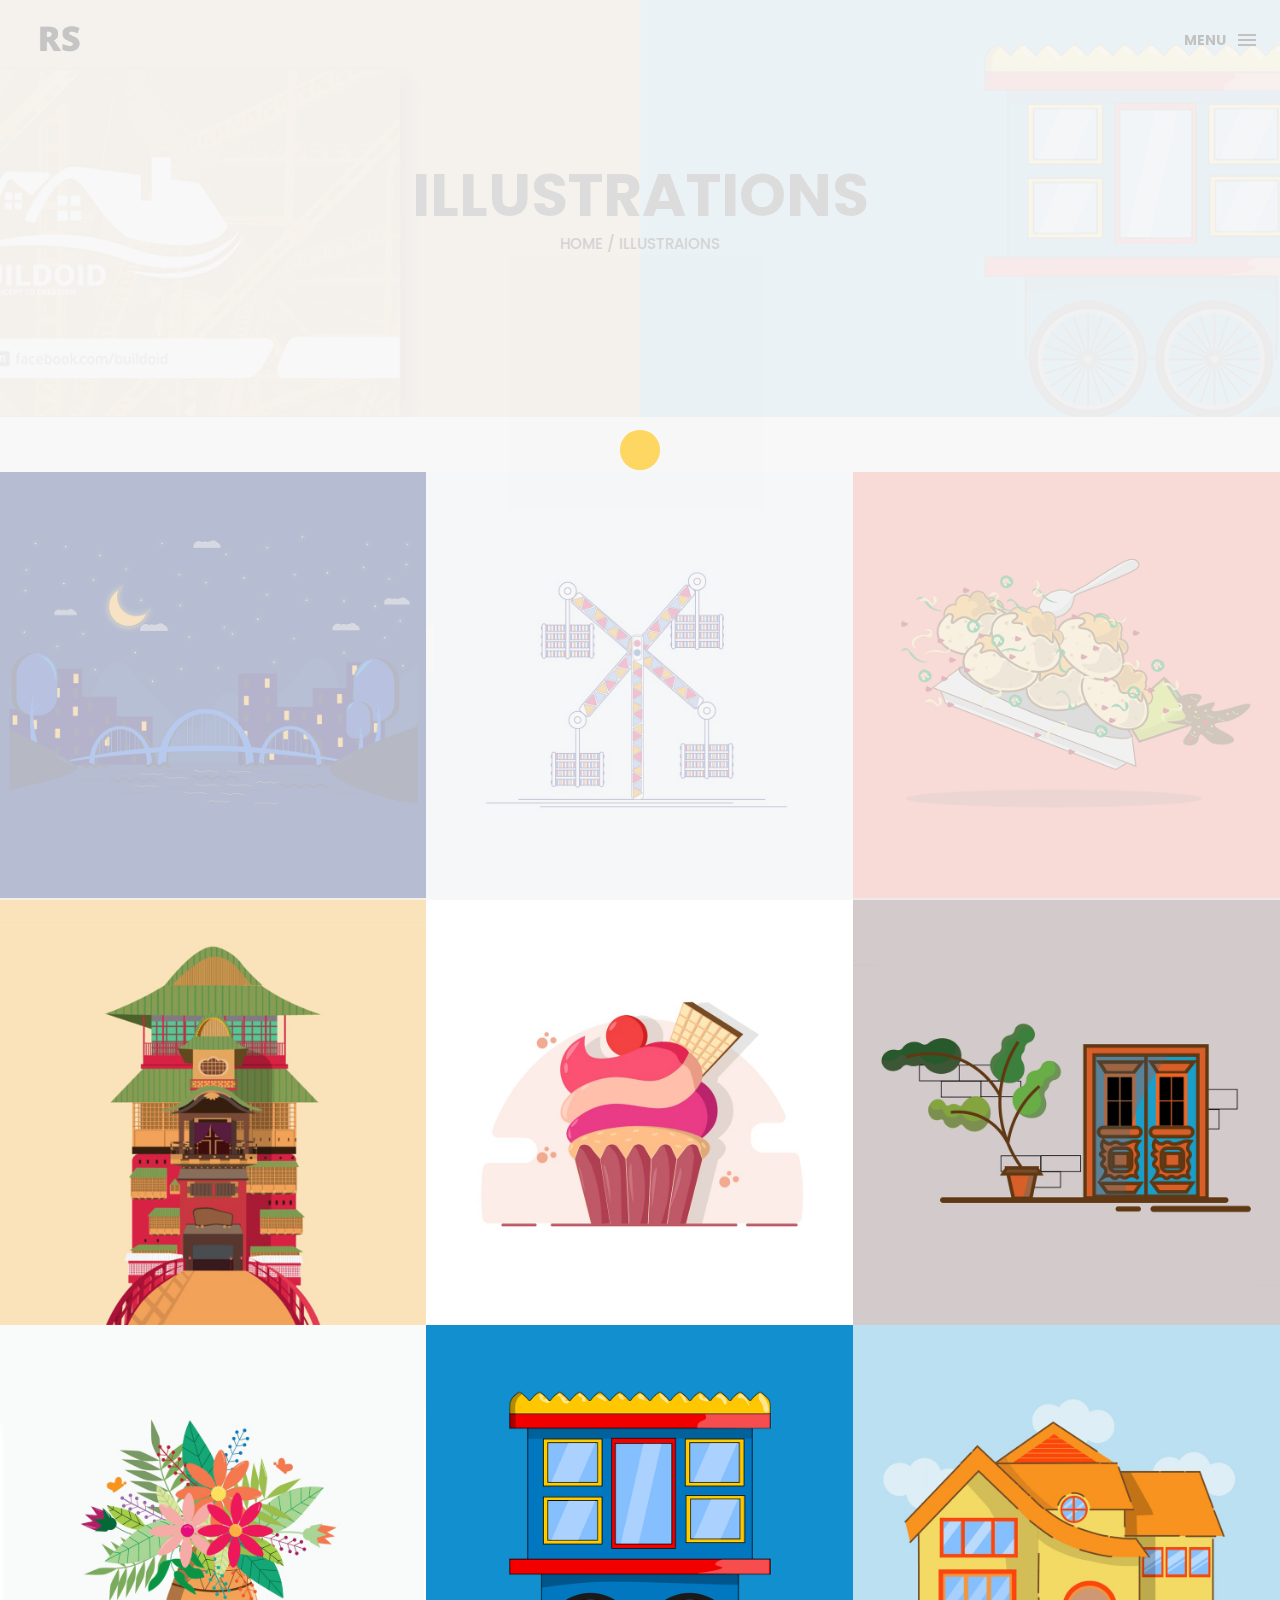
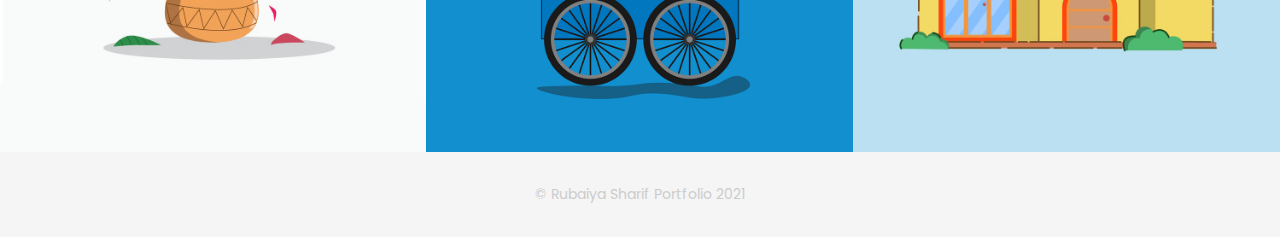
<file: illustrationss.html>
<!DOCTYPE html>
<html lang="en">

<head>
    <meta charset="utf-8">
    <meta http-equiv="X-UA-Compatible" content="IE=edge">
    <meta name="viewport" content="width=device-width, initial-scale=1">
    <!-- The above 3 meta tags *must* come first in the head; any other head content must come *after* these tags -->
    <title>Box personal portfolio Template</title>
    <link rel="icon" href="img/fav_rubaiya.png" type="image/x-icon">

    <!-- Bootstrap -->
    <link href="css/bootstrap.min.css" rel="stylesheet">
    <link href="ionicons/css/ionicons.min.css" rel="stylesheet">

    <!-- main css -->
    <link href="css/style.css" rel="stylesheet">


    <!-- modernizr -->
    <script src="js/modernizr.js"></script>

    <!-- HTML5 shim and Respond.js for IE8 support of HTML5 elements and media queries -->
    <!-- WARNING: Respond.js doesn't work if you view the page via file:// -->
    <!--[if lt IE 9]>
      <script src="https://oss.maxcdn.com/html5shiv/3.7.2/html5shiv.min.js"></script>
      <script src="https://oss.maxcdn.com/respond/1.4.2/respond.min.js"></script>
    <![endif]-->
</head>

<body>

    <!-- Preloader -->
    <div id="preloader">
        <div class="pre-container">
            <div class="spinner">
                <div class="double-bounce1"></div>
                <div class="double-bounce2"></div>
            </div>
        </div>
    </div>
    <!-- end Preloader -->

    <div class="container-fluid">
        <!-- box-header -->
        <header class="box-header">
            <div class="box-logo">
                <a href="index.html"><img src="img/rubaiya_logo.png" width="80" alt="Logo"></a>
            </div>
            <!-- box-nav -->
            <a class="box-primary-nav-trigger" href="#0">
                <span class="box-menu-text">Menu</span><span class="box-menu-icon"></span>
            </a>
        </header>
        <!-- end box-header -->

        <!-- nav -->
        <nav>
            <ul class="box-primary-nav">
                <li class="box-label">About me</li>

                <li><a href="index.html">Intro</a> </li>
                <li><a href="logo_design.html">Logo Design</a></li>
                <li><a href="stationary_design.html">stationary design</a>  </li>
                <li><a href="animation.html">Animations</a></li>
                <li><a href="illustrationss.html">Illustraions</a> <img src="img/portfolio/circle_icon.png" alt="dribbble link">   </li>
                <li><a href="social_media_banner.html">Banner Design</a></li>



                <li class="box-label">Follow me</li>
                <li class="box-social"><a target="_blank" href="https://dribbble.com/Rubaiya"><img src="img/portfolio/dibble_icon.png" alt="dribbble link"></a></li>
                <li class="box-social"><a target="_blank" href="https://www.behance.net/rubaiyasharif"><img src="img/portfolio/behance_icon.png" alt="behance link"></a></li>
                <li class="box-social"><a target="_blank" href="https://www.instagram.com/rubai__art01/"><img src="img/portfolio/instagram_icon.png" alt="instagram link"></a></li>
                <li class="box-social"><a target="_blank" href="https://www.facebook.com/rubaiya.sharif.92/"><img src="img/portfolio/facebook_icon.png" alt="facebook link"></a></li>
            </ul>
        </nav>
        <!-- end nav -->
    </div>

    <!-- top bar -->
    <div class="top-bar">
        <h1>Illustrations</h1>
        <p><a href="#">Home</a> / Illustraions</p>
    </div>
    <!-- end top bar -->

    <!-- main container -->
    <div class="main-container portfolio-inner clearfix">
        <!-- portfolio div -->
        <div class="portfolio-div">
            <div class="portfolio">
                <!-- portfolio_filter -->
                <!-- <div class="categories-grid wow fadeInLeft">
                    <nav class="categories text-center">
                        <ul class="portfolio_filter">
                            <li><a href="" class="active" data-filter="*">All Designs</a></li>
                            <li><a href="" data-filter=".photography">Photography</a></li>
                            <li><a href="" data-filter=".logo">Logo</a></li>
                            <li><a href="" data-filter=".graphics">Graphics</a></li>
                            <li><a href="" data-filter=".ads">Advertising</a></li>
                            <li><a href="" data-filter=".fashion">Fashion</a></li>
                        </ul>
                    </nav>
                </div> -->
                <!-- portfolio_filter -->

                <!-- portfolio_container -->
                <div class="no-padding portfolio_container clearfix">
                    <!-- single work -->
                    <div class="col-md-4 col-sm-6  fashion logo">
                        <a href="#" class="portfolio_item">
                            <img src="img/portfolio/illustraions/illustration_1.png" alt="image" class="img-responsive" />
                            
                        </a>
                    </div>
                    <!-- end single work -->

                    <!-- single work -->
                    <div class="col-md-4 col-sm-6 ads graphics">
                        <a href="#" class="portfolio_item">
                            <img src="img/portfolio/illustraions/illustration_2.png" alt="image" class="img-responsive" />
                            
                        </a>
                    </div>
                    <!-- end single work -->

                    <!-- single work -->
                    <div class="col-md-4 col-sm-12 photography">
                        <a href="#" class="portfolio_item">
                            <img src="img/portfolio/illustraions/illustration_3.png" alt="image" class="img-responsive" />
                           
                        </a>
                    </div>
                    <!-- end single work -->

                    <!-- single work -->
                    <div class="col-md-4 col-sm-6 fashion ads">
                        <a href="#" class="portfolio_item">
                            <img src="img/portfolio/illustraions/illustration_4.png" alt="image" class="img-responsive" />
                        </a>
                    </div>
                    <!-- end single work -->

                    <!-- single work -->
                    <div class="col-md-4 col-sm-6 graphics ads">
                        <a href="#" class="portfolio_item">
                            <img src="img/portfolio/illustraions/illustration_5.png" alt="image" class="img-responsive" />
                        
                        </a>
                    </div>
                    <!-- end single work -->

                    <!-- single work -->
                    <div class="col-md-4 col-sm-12 photography">
                        <a href="#" class="portfolio_item">
                            <img src="img/portfolio/illustraions/illustration_6.png" alt="image" class="img-responsive" />
                        </a>
                    </div>
                    <!-- end single work -->

                    <!-- single work -->
                    <div class="col-md-4 col-sm-6 graphics ads">
                        <a href="#" class="portfolio_item">
                            <img src="img/portfolio/illustraions/illustration_7.png" alt="image" class="img-responsive" />
                        </a>
                    </div>
                    <!-- end single work -->

                    <!-- single work -->
                    <div class="col-md-4 col-sm-6 graphics ads">
                        <a href="single-project.html" class="portfolio_item">
                            <img src="img/portfolio/illustraions/illustration_8.png" alt="image" class="img-responsive" />
                            
                        </a>
                    </div>
                    <!-- end single work -->

                    <!-- single work -->
                    <div class="col-md-4 col-sm-6 graphics ads">
                        <a href="single-project.html" class="portfolio_item">
                            <img src="img/portfolio/illustraions/illustration_9.png" alt="image" class="img-responsive" />
                            
                        </a>
                    </div>
                    <!-- end single work -->

                </div>
                <!-- end portfolio_container -->
            </div>
            <!-- portfolio -->
        </div>
        <!-- end portfolio div -->
    </div>
    <!-- end main container -->


    <!-- footer -->
    <footer>
        <div class="container-fluid">
            <p class="copyright">© Rubaiya Sharif Portfolio 2021</p>
        </div>
    </footer>
    <!-- end footer -->

    <!-- back to top -->
    <a href="#0" class="cd-top"><img src="img/portfolio/arrow.png" alt="arrow icon"></a>
    <!-- end back to top -->




    <!-- jQuery -->
    <script src="js/jquery-2.1.1.js"></script>
    <!--  plugins -->
    <script src="js/bootstrap.min.js"></script>
    <script src="js/menu.js"></script>
    <script src="js/animated-headline.js"></script>
    <script src="js/isotope.pkgd.min.js"></script>


    <!--  custom script -->
    <script src="js/custom.js"></script>
    
    <!-- google analytics  -->
    <script>
        (function (i, s, o, g, r, a, m) {
            i['GoogleAnalyticsObject'] = r;
            i[r] = i[r] || function () {
                (i[r].q = i[r].q || []).push(arguments)
            }, i[r].l = 1 * new Date();
            a = s.createElement(o),
                m = s.getElementsByTagName(o)[0];
            a.async = 1;
            a.src = g;
            m.parentNode.insertBefore(a, m)
        })(window, document, 'script', 'https://www.google-analytics.com/analytics.js', 'ga');

        ga('create', 'UA-76796224-1', 'auto');
        ga('send', 'pageview');
    </script>

</body>

</html>
</file>
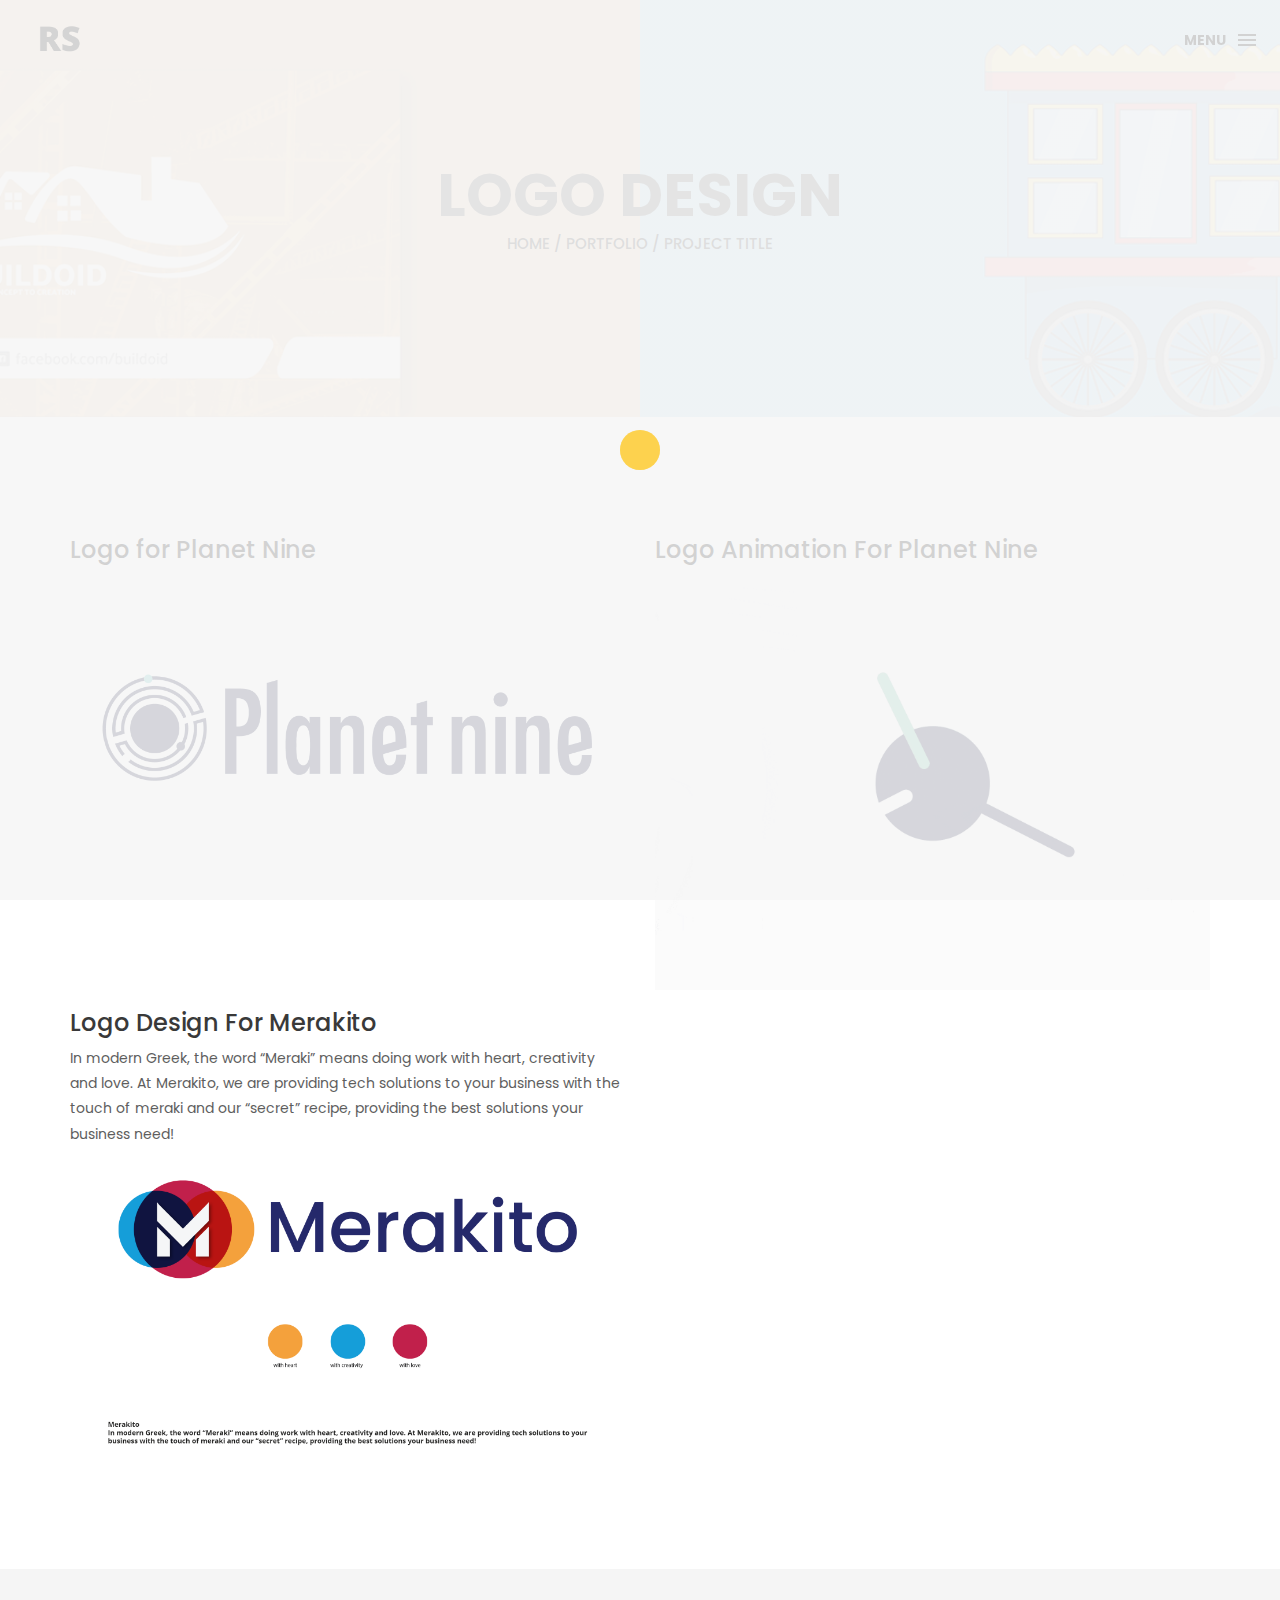
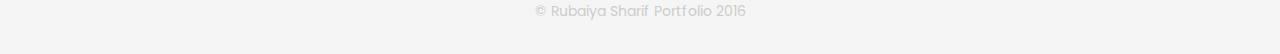
<file: logo_design.html>
<!DOCTYPE html>
<html lang="en">

<head>
    <meta charset="utf-8">
    <meta http-equiv="X-UA-Compatible" content="IE=edge">
    <meta name="viewport" content="width=device-width, initial-scale=1">
    <!-- The above 3 meta tags *must* come first in the head; any other head content must come *after* these tags -->
    <title>Box personal portfolio Template</title>
    <link rel="icon" href="img/fav_rubaiya.png" type="image/x-icon">

    <!-- Bootstrap -->
    <link href="css/bootstrap.min.css" rel="stylesheet">
    <link href="ionicons/css/ionicons.min.css" rel="stylesheet">

    <!-- main css -->
    <link href="css/style.css" rel="stylesheet">


    <!-- modernizr -->
    <script src="js/modernizr.js"></script>

    <!-- HTML5 shim and Respond.js for IE8 support of HTML5 elements and media queries -->
    <!-- WARNING: Respond.js doesn't work if you view the page via file:// -->
    <!--[if lt IE 9]>
      <script src="https://oss.maxcdn.com/html5shiv/3.7.2/html5shiv.min.js"></script>
      <script src="https://oss.maxcdn.com/respond/1.4.2/respond.min.js"></script>
    <![endif]-->
</head>

<body>

    <!-- Preloader -->
    <div id="preloader">
        <div class="pre-container">
            <div class="spinner">
                <div class="double-bounce1"></div>
                <div class="double-bounce2"></div>
            </div>
        </div>
    </div>
    <!-- end Preloader -->

    <div class="container-fluid">
       <!-- box-header -->
        <header class="box-header">
            <div class="box-logo">
                <a href="index.html"><img src="img/rubaiya_logo.png" width="80" alt="Logo"></a>
            </div>
            <!-- box-nav -->
            <a class="box-primary-nav-trigger" href="#0">
                <span class="box-menu-text">Menu</span><span class="box-menu-icon"></span>
            </a>
            <!-- box-primary-nav-trigger -->
        </header>
        <!-- end box-header -->
        
        <!-- nav -->
        <nav>
            <ul class="box-primary-nav">
                <li class="box-label">About me</li>

                <li><a href="index.html">Intro</a> </li>
                <li><a href="logo_design.html">Logo Design</a><img src="img/portfolio/circle_icon.png" alt="dribbble link"></li>
                <li><a href="stationary_design.html">stationary design</a></li>
                <li><a href="animation.html">Animations</a></li>
                <li><a href="illustrationss.html">Illustraions</a></li>
                <li><a href="social_media_banner.html">Banner Design</a></li>



                <li class="box-label">Follow me</li>
                <li class="box-social"><a target="_blank" href="https://dribbble.com/Rubaiya"><img src="img/portfolio/dibble_icon.png" alt="dribbble link"></a></li>
                <li class="box-social"><a target="_blank" href="https://www.behance.net/rubaiyasharif"><img src="img/portfolio/behance_icon.png" alt="behance link"></a></li>
                <li class="box-social"><a target="_blank" href="https://www.instagram.com/rubai__art01/"><img src="img/portfolio/instagram_icon.png" alt="instagram link"></a></li>
                <li class="box-social"><a target="_blank" href="https://www.facebook.com/rubaiya.sharif.92/"><img src="img/portfolio/facebook_icon.png" alt="facebook link"></a></li>
            </ul>
        </nav>
        <!-- end nav -->
    </div>
    
    <!-- top-bar -->
    <div class="top-bar">
        <h1>Logo Design</h1>
        <p><a href="#">Home</a> / <a href="#">portfolio</a> / project title</p>
    </div>
    <!-- end top-bar -->
    
    <!-- main-container -->
    <div class="container main-container clearfix">
        <div class="col-md-6">
            <h3>Logo for Planet Nine</h3>
            <img src="img/portfolio/planet_nine_logo_full_image.jpg" alt="" class="img-responsive" />
        </div>

        <div class="col-md-6">
            <h3>Logo Animation For Planet Nine</h3>
            <img src="img/portfolio/planet_nine_gif.gif" alt="" class="img-responsive" />
           
        </div>

        <div class="col-md-6">
            <h3>Logo Design For Merakito</h3>
            <p>In modern Greek, the word “Meraki” means doing work with heart, creativity and love. At Merakito, we are providing tech solutions
                to your business with the touch of meraki and our “secret” recipe, providing the best solutions your business need!</p>
            <img src="img/portfolio/logo-2.png" alt="" class="img-responsive" />
        </div>
     
       
    </div>

   
    <!-- end main-container -->


    <!-- footer -->
    <footer>
        <div class="container-fluid">
            <p class="copyright">© Rubaiya Sharif Portfolio 2016</p>
        </div>
    </footer>
    <!-- end footer -->
    
    <!-- back to top -->
    <a href="#0" class="cd-top"><img src="img/portfolio/arrow.png" alt="arrow icon"></i></a>
    <!-- end back to top -->




    <!-- jQuery -->
    <script src="js/jquery-2.1.1.js"></script>
    <!--  plugins -->
    <script src="js/bootstrap.min.js"></script>
    <script src="js/menu.js"></script>
    <script src="js/animated-headline.js"></script>
    <script src="js/isotope.pkgd.min.js"></script>


    <!--  custom script -->
    <script src="js/custom.js"></script>
    
    <!-- google analytics  -->
    <script>
        (function (i, s, o, g, r, a, m) {
            i['GoogleAnalyticsObject'] = r;
            i[r] = i[r] || function () {
                (i[r].q = i[r].q || []).push(arguments)
            }, i[r].l = 1 * new Date();
            a = s.createElement(o),
                m = s.getElementsByTagName(o)[0];
            a.async = 1;
            a.src = g;
            m.parentNode.insertBefore(a, m)
        })(window, document, 'script', 'https://www.google-analytics.com/analytics.js', 'ga');

        ga('create', 'UA-76796224-1', 'auto');
        ga('send', 'pageview');
    </script>

</body>

</html>
</file>
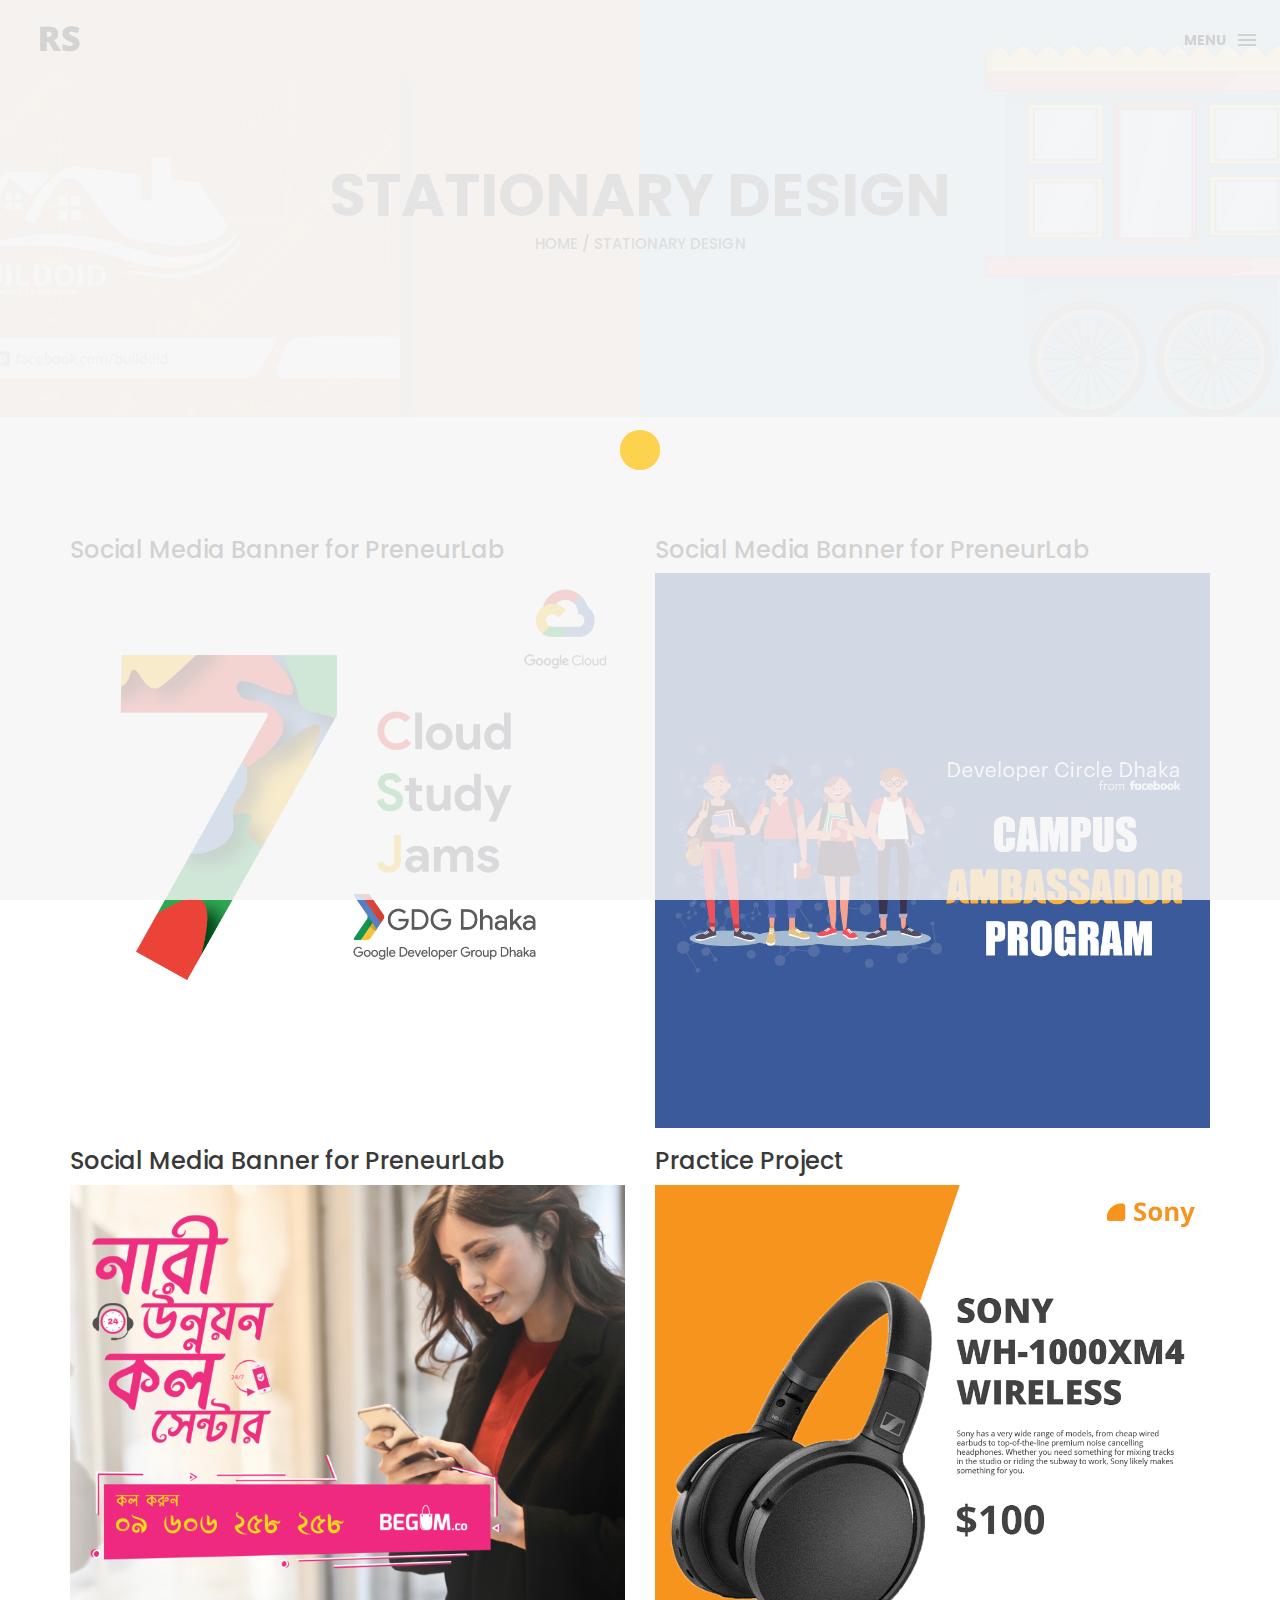
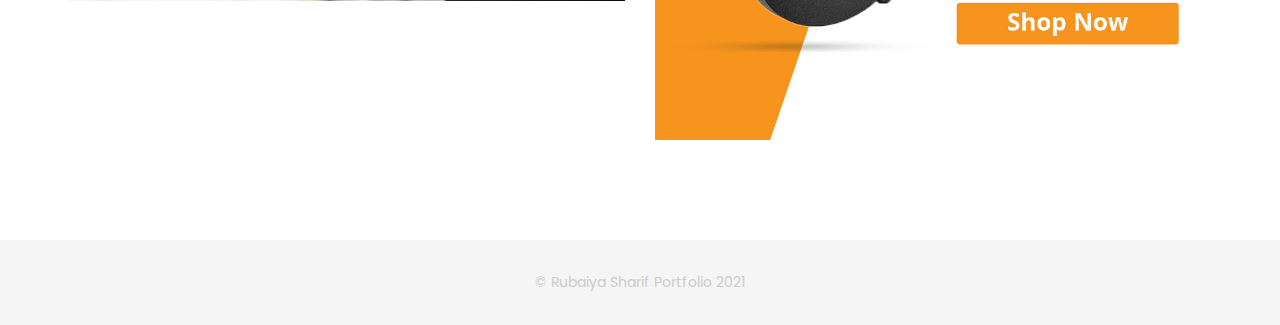
<file: social_media_banner.html>
<!DOCTYPE html>
<html lang="en">

<head>
    <meta charset="utf-8">
    <meta http-equiv="X-UA-Compatible" content="IE=edge">
    <meta name="viewport" content="width=device-width, initial-scale=1">
    <!-- The above 3 meta tags *must* come first in the head; any other head content must come *after* these tags -->
    <title>Box personal portfolio Template</title>
    <link rel="icon" href="img/fav.png" type="image/x-icon">

    <!-- Bootstrap -->
    <link href="css/bootstrap.min.css" rel="stylesheet">
    <link href="ionicons/css/ionicons.min.css" rel="stylesheet">
    <link rel="stylesheet" href="https://stackpath.bootstrapcdn.com/font-awesome/4.7.0/css/font-awesome.min.css">

    <!-- main css -->
    <link href="css/style.css" rel="stylesheet">



    <!-- modernizr -->
    <script src="js/modernizr.js"></script>

    <!-- HTML5 shim and Respond.js for IE8 support of HTML5 elements and media queries -->
    <!-- WARNING: Respond.js doesn't work if you view the page via file:// -->
    <!--[if lt IE 9]>
      <script src="https://oss.maxcdn.com/html5shiv/3.7.2/html5shiv.min.js"></script>
      <script src="https://oss.maxcdn.com/respond/1.4.2/respond.min.js"></script>
    <![endif]-->
   
</head>

<body>

    <!-- Preloader -->
    <div id="preloader">
        <div class="pre-container">
            <div class="spinner">
                <div class="double-bounce1"></div>
                <div class="double-bounce2"></div>
            </div>
        </div>
    </div>
    <!-- end Preloader -->

    <div class="container-fluid">
        <!-- box-header -->
        <header class="box-header">
            <div class="box-logo">
                <a href="index.html"><img src="img/rubaiya_logo.png" width="80" alt="Logo"></a>
            </div>
            <!-- box-nav -->
            <a class="box-primary-nav-trigger" href="#0">
                <span class="box-menu-text">Menu</span><span class="box-menu-icon"></span>
            </a>
        </header>
        <!-- end box-header -->

        <!-- nav -->
        <nav>
            <ul class="box-primary-nav">
                <li class="box-label">About me</li>

                <li><a href="index.html">Intro</a> /li>
                <li><a href="logo_design.html">Logo Design</a></li>
                <li><a href="stationary_design.html">stationary design</a></li>
                <li><a href="animation.html">Animations</a></li>
                <li><a href="illustrationss.html">Illustraions</a></li>
                <li><a href="social_media_banner.html">Banner Design</a><img src="img/portfolio/circle_icon.png" alt="dribbble link"><</li>



                <li class="box-label">Follow me</li>
                <li class="box-social"><a target="_blank" href="https://dribbble.com/Rubaiya"><img src="img/portfolio/dibble_icon.png" alt="dribbble link"></a></li>
                <li class="box-social"><a target="_blank" href="https://www.behance.net/rubaiyasharif"><img src="img/portfolio/behance_icon.png" alt="behance link"></a></li>
                <li class="box-social"><a target="_blank" href="https://www.instagram.com/rubai__art01/"><img src="img/portfolio/instagram_icon.png" alt="instagram link"></a></li>
                <li class="box-social"><a target="_blank" href="https://www.facebook.com/rubaiya.sharif.92/"><img src="img/portfolio/facebook_icon.png" alt="facebook link"></a></li>
            </ul>
        </nav>
        <!-- end nav -->
    </div>

    <!-- Top bar -->
    <div class="top-bar">
        <h1>Stationary Design</h1>
        <p><a href="#">Home</a> / Stationary Design</p>
    </div>
    <!-- end Top bar -->

    <!-- Main container -->
    <div class="container main-container clearfix">
        <div class="col-md-6">
            <h3>Social Media Banner for PreneurLab</h3>
            <img src="img/portfolio/social media/social_1.jpg" class="img-responsive" alt="" />
        </div>

        <div class="col-md-6">
            <h3>Social Media Banner for PreneurLab</h3>
            <img src="img/portfolio/social media/social_2.jpg" class="img-responsive" alt="" />
        </div>
     
        <div class="col-md-6">
            <h3>Social Media Banner for PreneurLab</h3>
            <img src="img/portfolio/social media/social_3.jpg" class="img-responsive" alt="" />
        </div>

        <div class="col-md-6">
            <h3>Practice Project</h3>
            <img src="img/portfolio/social media/social_4.png" class="img-responsive" alt="" />
        </div>
    </div>
    <!-- end Main container -->


    <!-- footer -->
    <footer>
        <div class="container-fluid">
            <p class="copyright">© Rubaiya Sharif Portfolio 2021</p>
        </div>
    </footer>
    <!-- end footer -->

    <!-- back to top -->
    <a href="#0" class="cd-top"><img src="img/portfolio/arrow.png" alt="arrow icon"></a>
    <!-- end back to top -->



    <!-- jQuery -->
    <script src="js/jquery-2.1.1.js"></script>
    <!--  plugins -->
    <script src="js/bootstrap.min.js"></script>
    <script src="js/menu.js"></script>
    <script src="js/animated-headline.js"></script>
    <script src="js/isotope.pkgd.min.js"></script>


    <!--  custom script -->
    <script src="js/custom.js"></script>
    
    <!-- google analytics  -->
    <script>
        (function (i, s, o, g, r, a, m) {
            i['GoogleAnalyticsObject'] = r;
            i[r] = i[r] || function () {
                (i[r].q = i[r].q || []).push(arguments)
            }, i[r].l = 1 * new Date();
            a = s.createElement(o),
                m = s.getElementsByTagName(o)[0];
            a.async = 1;
            a.src = g;
            m.parentNode.insertBefore(a, m)
        })(window, document, 'script', 'https://www.google-analytics.com/analytics.js', 'ga');

        ga('create', 'UA-76796224-1', 'auto');
        ga('send', 'pageview');
    </script>

</body>

</html>
</file>
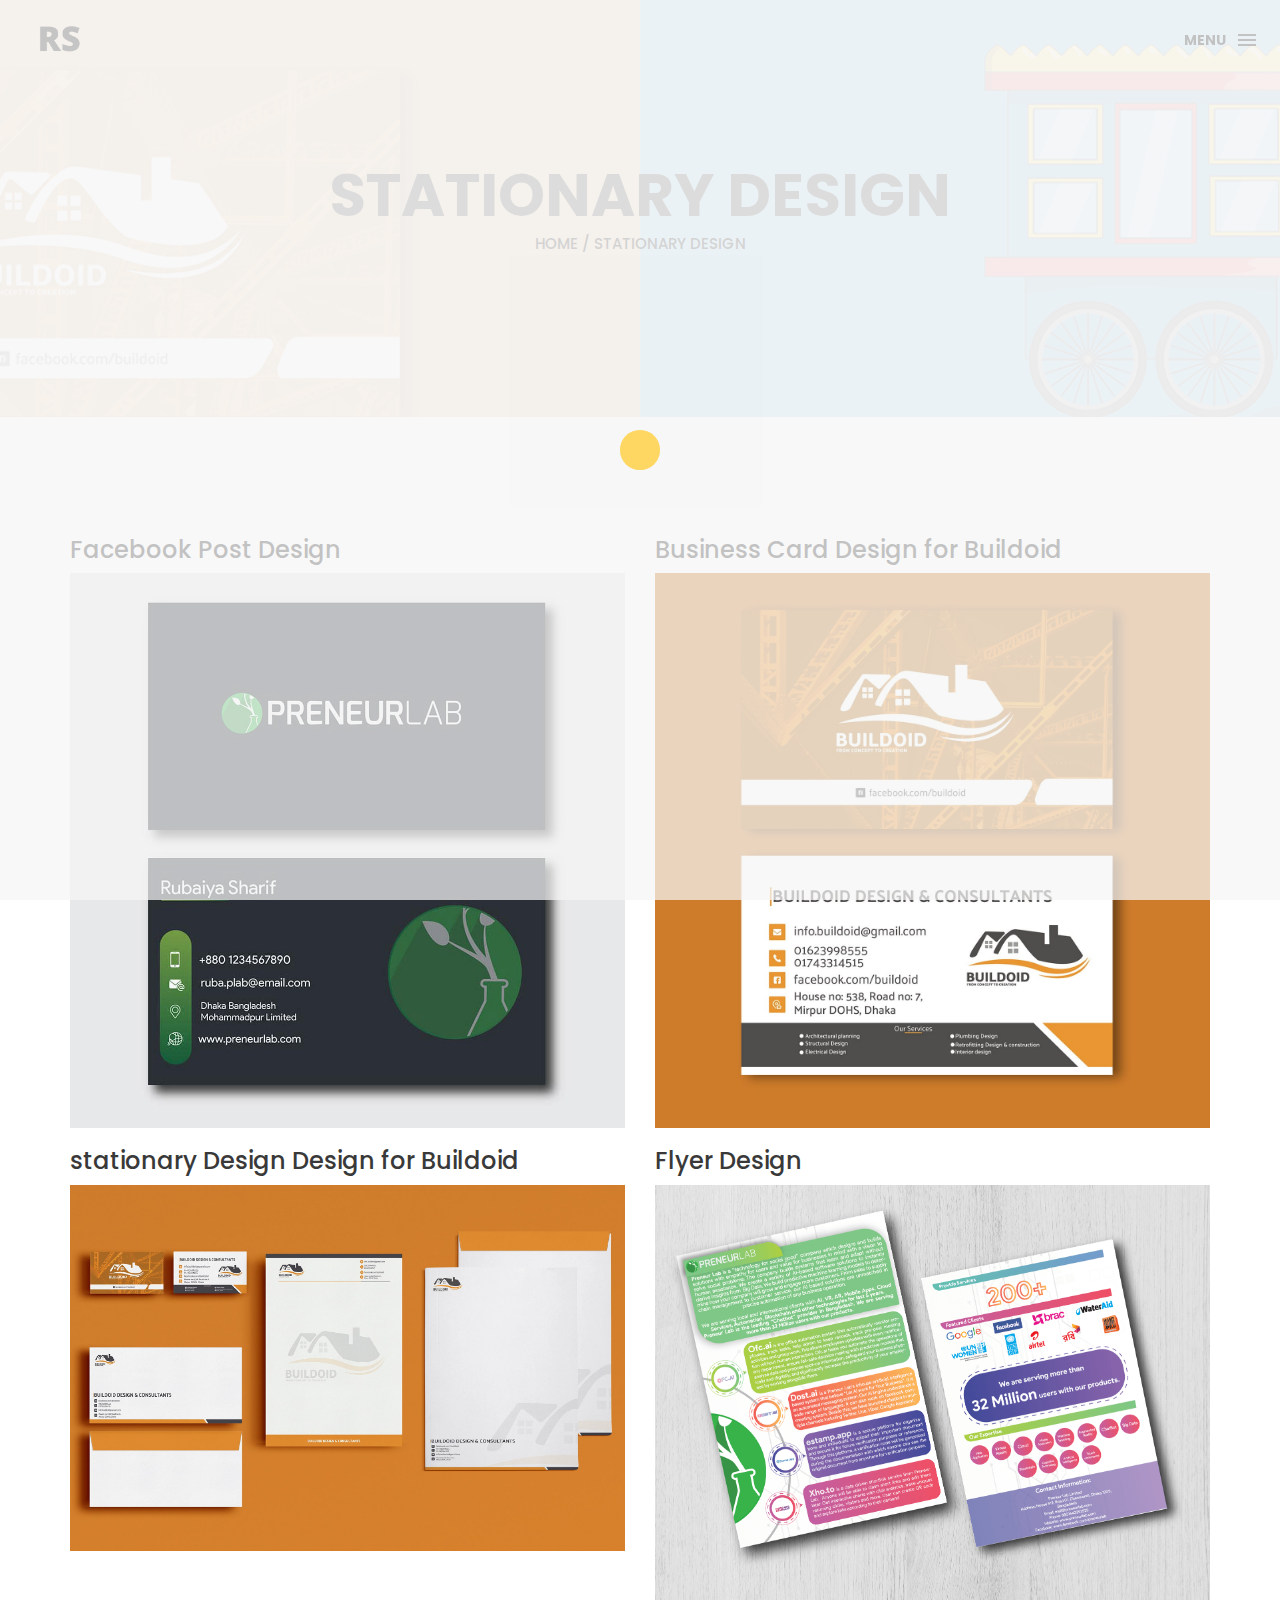
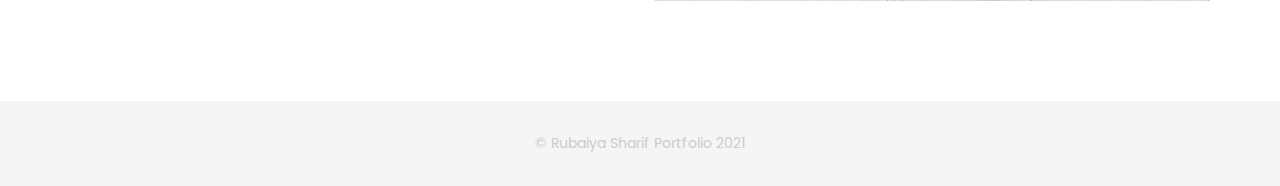
<file: stationary_design.html>
<!DOCTYPE html>
<html lang="en">

<head>
    <meta charset="utf-8">
    <meta http-equiv="X-UA-Compatible" content="IE=edge">
    <meta name="viewport" content="width=device-width, initial-scale=1">
    <!-- The above 3 meta tags *must* come first in the head; any other head content must come *after* these tags -->
    <title>Box personal portfolio Template</title>
    <link rel="icon" href="img/fav.png" type="image/x-icon">

    <!-- Bootstrap -->
    <link href="css/bootstrap.min.css" rel="stylesheet">
    <link href="ionicons/css/ionicons.min.css" rel="stylesheet">
    <link rel="stylesheet" href="https://stackpath.bootstrapcdn.com/font-awesome/4.7.0/css/font-awesome.min.css">

    <!-- main css -->
    <link href="css/style.css" rel="stylesheet">



    <!-- modernizr -->
    <script src="js/modernizr.js"></script>

    <!-- HTML5 shim and Respond.js for IE8 support of HTML5 elements and media queries -->
    <!-- WARNING: Respond.js doesn't work if you view the page via file:// -->
    <!--[if lt IE 9]>
      <script src="https://oss.maxcdn.com/html5shiv/3.7.2/html5shiv.min.js"></script>
      <script src="https://oss.maxcdn.com/respond/1.4.2/respond.min.js"></script>
    <![endif]-->
   
</head>

<body>

    <!-- Preloader -->
    <div id="preloader">
        <div class="pre-container">
            <div class="spinner">
                <div class="double-bounce1"></div>
                <div class="double-bounce2"></div>
            </div>
        </div>
    </div>
    <!-- end Preloader -->

    <div class="container-fluid">
        <!-- box-header -->
        <header class="box-header">
            <div class="box-logo">
                <a href="index.html"><img src="img/rubaiya_logo.png" width="80" alt="Logo"></a>
            </div>
            <!-- box-nav -->
            <a class="box-primary-nav-trigger" href="#0">
                <span class="box-menu-text">Menu</span><span class="box-menu-icon"></span>
            </a>
        </header>
        <!-- end box-header -->

        <!-- nav -->
        <nav>
            <ul class="box-primary-nav">
                <li class="box-label">About me</li>

                <li><a href="index.html">Intro</a> </li>
                <li><a href="logo_design.html">Logo Design</a></li>
                <li><a href="stationary_design.html">stationary design</a> <img src="img/portfolio/circle_icon.png" alt="dribbble link"> </li>
                <li><a href="animation.html">Animations</a></li>
                <li><a href="illustrationss.html">Illustraions</a></li>
                <li><a href="social_media_banner.html">Banner Design</a></li>



                <li class="box-label">Follow me</li>
                <li class="box-social"><a target="_blank" href="https://dribbble.com/Rubaiya"><img src="img/portfolio/dibble_icon.png" alt="dribbble link"></a></li>
                <li class="box-social"><a target="_blank" href="https://www.behance.net/rubaiyasharif"><img src="img/portfolio/behance_icon.png" alt="behance link"></a></li>
                <li class="box-social"><a target="_blank" href="https://www.instagram.com/rubai__art01/"><img src="img/portfolio/instagram_icon.png" alt="instagram link"></a></li>
                <li class="box-social"><a target="_blank" href="https://www.facebook.com/rubaiya.sharif.92/"><img src="img/portfolio/facebook_icon.png" alt="facebook link"></a></li>
            </ul>
        </nav>
        <!-- end nav -->
    </div>

    <!-- Top bar -->
    <div class="top-bar">
        <h1>Stationary Design</h1>
        <p><a href="#">Home</a> / Stationary Design</p>
    </div>
    <!-- end Top bar -->

    <!-- Main container -->
    <div class="container main-container clearfix">
        <div class="col-md-6">
            <h3>Facebook Post Design</h3>
            <img src="img/portfolio/stationary/stationary_1.jpg" class="img-responsive" alt="" />
        </div>

        <div class="col-md-6">
            <h3>Business Card Design for Buildoid</h3>
            <img src="img/portfolio/stationary/stationary_2.jpg" class="img-responsive" alt="" />
        </div>
     
        <div class="col-md-6">
            <h3>stationary Design Design for Buildoid</h3>
            <img src="img/portfolio/stationary/stationary_3.jpg" class="img-responsive" alt="" />
        </div>

        <div class="col-md-6">
            <h3>Flyer Design </h3>
            <img src="img/portfolio/stationary/japan_flyer_in_english-01.png" class="img-responsive" alt="" />
        </div>
    </div>
    <!-- end Main container -->


    <!-- footer -->
    <footer>
        <div class="container-fluid">
            <p class="copyright">© Rubaiya Sharif Portfolio 2021</p>
        </div>
    </footer>
    <!-- end footer -->

    <!-- back to top -->
    <a href="#0" class="cd-top"><img src="img/portfolio/arrow.png" alt="arrow icon"></a>
    <!-- end back to top -->



    <!-- jQuery -->
    <script src="js/jquery-2.1.1.js"></script>
    <!--  plugins -->
    <script src="js/bootstrap.min.js"></script>
    <script src="js/menu.js"></script>
    <script src="js/animated-headline.js"></script>
    <script src="js/isotope.pkgd.min.js"></script>


    <!--  custom script -->
    <script src="js/custom.js"></script>
    
    <!-- google analytics  -->
    <script>
        (function (i, s, o, g, r, a, m) {
            i['GoogleAnalyticsObject'] = r;
            i[r] = i[r] || function () {
                (i[r].q = i[r].q || []).push(arguments)
            }, i[r].l = 1 * new Date();
            a = s.createElement(o),
                m = s.getElementsByTagName(o)[0];
            a.async = 1;
            a.src = g;
            m.parentNode.insertBefore(a, m)
        })(window, document, 'script', 'https://www.google-analytics.com/analytics.js', 'ga');

        ga('create', 'UA-76796224-1', 'auto');
        ga('send', 'pageview');
    </script>

</body>

</html>
</file>
<file: css/style.css>
/*
* Box Theme
* Created by : Ahmed Eissa
* website : www.ahmedessa.net
* behance : https://www.behance.net/3essa
*/


/* Table of Content
==================================================
	- Google fonts & font family -
	- General -
    - typography -
    - Preloader -
	- Header -
    - box intro section -
    - Portfoilo section -
    - Footer -
    - About page -
    - Services page -
    - contact page -
    - Portfolio single page -
    - Responsive media queries -
*/


/* Google fonts & font family
==================================================*/

@import url(https://fonts.googleapis.com/css?family=Poppins:400,500,600,700);

/* General
==================================================*/

html,
body {
    height: 100%;
    font-family: 'Poppins', sans-serif;
    line-height: 1.8;
    color: rgb(94, 94, 94)
}

.no-padding {
    padding-left: 0;
    padding-right: 0;
}

.no-padding [class^="col-"] {
    padding-left: 0;
    padding-right: 0;
}

.main-container {
    padding: 100px 0;
}
 
.service_padding_under{
    padding-top: 10px;
}
.text_center{
    text-align: center;
    color: #333;
   
}
.text_center h2{
    font-size: 50px;
}
.center {
    text-align: center;
}

a {
    -webkit-transition: all .3s;
    transition: all .3s
}

.uppercase {
    text-transform: uppercase;
}

.h-30 {
    height: 30px
}

.h-10 {
    height: 10px
}

.color {
    color: #ffbf00;
    font-size: 11px;
}


/* typography
==================================================*/

h1 {
    color: #393939;
    font-size: 60px;
    text-transform: uppercase;
}

h3 {
    color: #393939;
}

h5 {
    color: #ffbf00;
}


/* preloader
==================================================*/

#preloader {
    position: fixed;
    top: 0;
    left: 0;
    right: 0;
    bottom: 0;
    background-color: #f5f5f5;
    /* change if the mask should be a color other than white */
    z-index: 1000;
    /* makes sure it stays on top */
}

.pre-container {
    position: absolute;
    left: 50%;
    top: 50%;
    bottom: auto;
    right: auto;
    -webkit-transform: translateX(-50%) translateY(-50%);
    transform: translateX(-50%) translateY(-50%);
    text-align: center;
}

.spinner {
    width: 40px;
    height: 40px;
    position: relative;
    margin: 100px auto;
}

.double-bounce1,
.double-bounce2 {
    width: 100%;
    height: 100%;
    border-radius: 50%;
    background-color: #ffbf00;
    opacity: 0.6;
    position: absolute;
    top: 0;
    left: 0;
    -webkit-animation: bounce 2.0s infinite ease-in-out;
    animation: bounce 2.0s infinite ease-in-out;
}

.double-bounce2 {
    -webkit-animation-delay: -1.0s;
    animation-delay: -1.0s;
}

@-webkit-keyframes bounce {
    0%,
    100% {
        -webkit-transform: scale(0.0)
    }
    50% {
        -webkit-transform: scale(1.0)
    }
}

@keyframes bounce {
    0%,
    100% {
        transform: scale(0.0);
        -webkit-transform: scale(0.0);
    }
    50% {
        transform: scale(1.0);
        -webkit-transform: scale(1.0);
    }
}


/* headr
==================================================*/

.box-header {
    position: absolute;
    top: 0;
    left: 0;
    background: rgba(255, 255, 255, 0.95);
    height: 50px;
    width: 100%;
    z-index: 3;
    box-shadow: 0 1px 2px rgba(0, 0, 0, 0.3);
    -webkit-font-smoothing: antialiased;
    -moz-osx-font-smoothing: grayscale;
}

.box-header {
    height: 80px;
    background: transparent;
    box-shadow: none;
}

.box-header {
    -webkit-transition: background-color 0.3s;
    transition: background-color 0.3s;
    -webkit-transform: translate3d(0, 0, 0);
    transform: translate3d(0, 0, 0);
    -webkit-backface-visibility: hidden;
    backface-visibility: hidden;
}

.box-header.is-fixed {
    position: fixed;
    top: -80px;
    background-color: rgba(255, 255, 255, 0.96);
    -webkit-transition: -webkit-transform 0.3s;
    transition: -webkit-transform 0.3s;
    transition: transform 0.3s;
    transition: transform 0.3s, -webkit-transform 0.3s;
}

.box-header.is-visible {
    -webkit-transform: translate3d(0, 100%, 0);
    transform: translate3d(0, 100%, 0);
}

.box-header.menu-is-open {
    background-color: rgba(255, 255, 255, 0.96);
}

.box-logo {
    display: block;
    padding: 20px;
}

.box-primary-nav-trigger {
    position: absolute;
    right: 0;
    top: 0;
    height: 100%;
    width: 50px;
    background-color: #fff;
}

.box-primary-nav-trigger .box-menu-text {
    color: #393939;
    text-transform: uppercase;
    font-weight: 700;
    display: none;
}

.box-primary-nav-trigger .box-menu-icon {
    display: inline-block;
    position: absolute;
    left: 50%;
    top: 50%;
    bottom: auto;
    right: auto;
    -webkit-transform: translateX(-50%) translateY(-50%);
    transform: translateX(-50%) translateY(-50%);
    width: 18px;
    height: 2px;
    background-color: #393939;
    -webkit-transition: background-color 0.3s;
    transition: background-color 0.3s;
    list-style: none;
}

.box-primary-nav-trigger .box-menu-icon::before,
.box-primary-nav-trigger .box-menu-icon:after {
    content: '';
    width: 100%;
    height: 100%;
    position: absolute;
    background-color: #393939;
    right: 0;
    -webkit-transition: -webkit-transform .3s, top .3s, background-color 0s;
    -webkit-transition: top .3s, background-color 0s, -webkit-transform .3s;
    transition: top .3s, background-color 0s, -webkit-transform .3s;
    transition: transform .3s, top .3s, background-color 0s;
    transition: transform .3s, top .3s, background-color 0s, -webkit-transform .3s;
}

.box-primary-nav-trigger .box-menu-icon::before {
    top: -5px;
}

.box-primary-nav-trigger .box-menu-icon::after {
    top: 5px;
}

.box-primary-nav-trigger .box-menu-icon.is-clicked {
    background-color: rgba(255, 255, 255, 0);
}

.box-primary-nav-trigger .box-menu-icon.is-clicked::before,
.box-primary-nav-trigger .box-menu-icon.is-clicked::after {
    background-color: 393939;
}

.box-primary-nav-trigger .box-menu-icon.is-clicked::before {
    top: 0;
    -webkit-transform: rotate(135deg);
    transform: rotate(135deg);
}

.box-primary-nav-trigger .box-menu-icon.is-clicked::after {
    top: 0;
    -webkit-transform: rotate(225deg);
    transform: rotate(225deg);
}

.box-primary-nav-trigger {
    width: 100px;
    padding-left: 1em;
    background-color: transparent;
    height: 30px;
    line-height: 30px;
    right: 10px;
    top: 50%;
    bottom: auto;
    -webkit-transform: translateY(-50%);
    transform: translateY(-50%);
}

.box-primary-nav-trigger .box-menu-text {
    display: inline-block;
}

.box-primary-nav-trigger .box-menu-icon {
    left: auto;
    right: 1em;
    -webkit-transform: translateX(0) translateY(-50%);
    transform: translateX(0) translateY(-50%);
}

.box-primary-nav {
    position: fixed;
    left: 0;
    top: 0;
    height: 100%;
    width: 100%;
    background: rgba(0, 0, 0, 0.96);
    z-index: 2;
    text-align: center;
    padding: 50px 0;
    -webkit-backface-visibility: hidden;
    backface-visibility: hidden;
    overflow: auto;
    -webkit-overflow-scrolling: touch;
    -webkit-transform: translateY(-100%);
    transform: translateY(-100%);
    -webkit-transition-property: -webkit-transform;
    transition-property: -webkit-transform;
    transition-property: transform;
    transition-property: transform, -webkit-transform;
    -webkit-transition-duration: 0.4s;
    transition-duration: 0.4s;
    list-style: none;
}

.box-primary-nav li {
    font-size: 22px;
    font-size: 1.375rem;
    font-weight: 300;
    -webkit-font-smoothing: antialiased;
    -moz-osx-font-smoothing: grayscale;
    margin: .2em 0;
    text-transform: capitalize;
}

.box-primary-nav a {
    display: inline-block;
    padding: .4em 1em;
    border-radius: 0.25em;
    -webkit-transition: all 0.2s;
    transition: all 0.2s;
    color: #fff;
    text-decoration: none;
    font-weight: bold;
}
.box-primary-nav a:focus {
    outline: none;
}

.no-touch .box-primary-nav a:hover {
    text-decoration: none;
    color: #ddd;
}

.box-primary-nav .box-label {
    color: #ffbf00;
    text-transform: uppercase;
    font-weight: 700;
    font-size: 17px;
    margin: 2.4em 0 .8em;
}

.box-primary-nav .box-social {
    display: inline-block;
    margin: 10px .4em;
}

.box-primary-nav .box-social a {
    width: 30px;
    height: 30px;
    padding: 0;
    font-size: 30px
}

.box-primary-nav.is-visible {
    -webkit-transform: translateY(0);
    transform: translateY(0);
}

.box-primary-nav {
    padding: 150px 0 0;
}

.box-primary-nav li {
    font-size: 18px;
}


/* box-intro
==================================================*/

.box-intro {
    text-align: center;
    display: table;
    height: 100vh;
    width: 100%;
}

.box-intro .table-cell {
    display: table-cell;
    vertical-align: middle;
}

.box-intro em {
    font-style: normal;
    text-transform: uppercase
}

b i:last-child {
    color: #ffbf00 !important;
}

.box-intro h5 {
    /* letter-spacing: 6px; */
    text-transform: lowercase;
    color: #999;
    line-height: 1.7
}


/* mouse effect */

.mouse {
    position: absolute;
    width: 22px;
    height: 42px;
    bottom: 40px;
    left: 50%;
    margin-left: -12px;
    border-radius: 15px;
    border: 2px solid #888;
    -webkit-animation: intro 1s;
    animation: intro 1s;
}

.scroll {
    display: block;
    width: 3px;
    height: 3px;
    margin: 6px auto;
    border-radius: 4px;
    background: #888;
    -webkit-animation: finger 2s infinite;
    animation: finger 2s infinite;
}

@-webkit-keyframes intro {
    0% {
        opacity: 0;
        -webkit-transform: translateY(40px);
        transform: translateY(40px);
    }
    100% {
        opacity: 1;
        -webkit-transform: translateY(0);
        transform: translateY(0);
    }
}

@keyframes intro {
    0% {
        opacity: 0;
        -webkit-transform: translateY(40px);
        transform: translateY(40px);
    }
    100% {
        opacity: 1;
        -webkit-transform: translateY(0);
        transform: translateY(0);
    }
}

@-webkit-keyframes finger {
    0% {
        opacity: 1;
    }
    100% {
        opacity: 0;
        -webkit-transform: translateY(20px);
        transform: translateY(20px);
    }
}

@keyframes finger {
    0% {
        opacity: 1;
    }
    100% {
        opacity: 0;
        -webkit-transform: translateY(20px);
        transform: translateY(20px);
    }
}


/* text rotate */

.box-headline {
    font-size:70px;
    line-height: 1.2;
}

.box-words-wrapper {
    display: inline-block;
    position: relative;
}

.box-words-wrapper b {
    display: inline-block;
    position: absolute;
    white-space: nowrap;
    left: 0;
    top: 0;
}

.box-words-wrapper b.is-visible {
    position: relative;
}

.no-js .box-words-wrapper b {
    opacity: 0;
}

.no-js .box-words-wrapper b.is-visible {
    opacity: 1;
}

.box-headline.rotate-2 .box-words-wrapper {
    -webkit-perspective: 300px;
    perspective: 300px;
}

.box-headline.rotate-2 i,
.box-headline.rotate-2 em {
    display: inline-block;
    -webkit-backface-visibility: hidden;
    backface-visibility: hidden;
}

.box-headline.rotate-2 b {
    opacity: 0;
}

.box-headline.rotate-2 i {
    -webkit-transform-style: preserve-3d;
    transform-style: preserve-3d;
    -webkit-transform: translateZ(-20px) rotateX(90deg);
    transform: translateZ(-20px) rotateX(90deg);
    opacity: 0;
}

.is-visible .box-headline.rotate-2 i {
    opacity: 1;
}

.box-headline.rotate-2 i.in {
    -webkit-animation: box-rotate-2-in 0.4s forwards;
    animation: box-rotate-2-in 0.4s forwards;
}

.box-headline.rotate-2 i.out {
    -webkit-animation: box-rotate-2-out 0.4s forwards;
    animation: box-rotate-2-out 0.4s forwards;
}

.box-headline.rotate-2 em {
    -webkit-transform: translateZ(20px);
    transform: translateZ(20px);
}

.no-csstransitions .box-headline.rotate-2 i {
    -webkit-transform: rotateX(0deg);
    transform: rotateX(0deg);
    opacity: 0;
}

.no-csstransitions .box-headline.rotate-2 i em {
    -webkit-transform: scale(1);
    transform: scale(1);
}

.no-csstransitions .box-headline.rotate-2 .is-visible i {
    opacity: 1;
}

@-webkit-keyframes box-rotate-2-in {
    0% {
        opacity: 0;
        -webkit-transform: translateZ(-20px) rotateX(90deg);
    }
    60% {
        opacity: 1;
        -webkit-transform: translateZ(-20px) rotateX(-10deg);
    }
    100% {
        opacity: 1;
        -webkit-transform: translateZ(-20px) rotateX(0deg);
    }
}

@keyframes box-rotate-2-in {
    0% {
        opacity: 0;
        -webkit-transform: translateZ(-20px) rotateX(90deg);
        transform: translateZ(-20px) rotateX(90deg);
    }
    60% {
        opacity: 1;
        -webkit-transform: translateZ(-20px) rotateX(-10deg);
        transform: translateZ(-20px) rotateX(-10deg);
    }
    100% {
        opacity: 1;
        -webkit-transform: translateZ(-20px) rotateX(0deg);
        transform: translateZ(-20px) rotateX(0deg);
    }
}

@-webkit-keyframes box-rotate-2-out {
    0% {
        opacity: 1;
        -webkit-transform: translateZ(-20px) rotateX(0);
    }
    60% {
        opacity: 0;
        -webkit-transform: translateZ(-20px) rotateX(-100deg);
    }
    100% {
        opacity: 0;
        -webkit-transform: translateZ(-20px) rotateX(-90deg);
    }
}

@keyframes box-rotate-2-out {
    0% {
        opacity: 1;
        -webkit-transform: translateZ(-20px) rotateX(0);
        transform: translateZ(-20px) rotateX(0);
    }
    60% {
        opacity: 0;
        -webkit-transform: translateZ(-20px) rotateX(-100deg);
        transform: translateZ(-20px) rotateX(-100deg);
    }
    100% {
        opacity: 0;
        -webkit-transform: translateZ(-20px) rotateX(-90deg);
        transform: translateZ(-20px) rotateX(-90deg);
    }
}


/* portfolio section
==================================================*/

.portfolio .categories-grid span {
    font-size: 30px;
    margin-bottom: 30px;
    display: inline-block;
}

.portfolio .categories-grid .categories ul li {
    list-style: none;
    margin: 20px 0;
}

.portfolio .categories-grid .categories ul li a {
    display: inline-block;
    color: #60606e;
    padding: 0 10px;
    margin: 0 10px;
    -webkit-transition: all .2s ease-in-out .2s;
    transition: all .2s ease-in-out .2s;
}

.portfolio .categories-grid .categories ul li a:hover,
.portfolio .categories-grid .categories ul li a:focus {
    text-decoration: none;
}

.portfolio .categories-grid .categories ul li a.active {
    margin-left: 0;
    background-color: #ffbf00;
    padding: 0px 20px;
    color: white;
    border-radius: 25px;
    text-decoration: none;
}

.portfolio_filter {
    padding-left: 0;
}

.portfolio_item {
    position: relative;
    overflow: hidden;
    display: block;
}

.portfolio_item .portfolio_item_hover {
    position: absolute;
    top: 0px;
    left: 0px;
    height: 100%;
    width: 100%;
    background-color: rgba(0, 0, 0, .8);
    -webkit-transform: translate(-100%);
    transform: translate(-100%);
    opacity: 0;
    -webkit-transition: all .2s ease-in-out;
    transition: all .2s ease-in-out;
}

.portfolio_item .portfolio_item_hover .item_info {
    text-align: center;
    position: absolute;
    top: 50%;
    left: 50%;
    -webkit-transform: translate(-50%, -50%);
    transform: translate(-50%, -50%);
    padding: 10px;
    width: 100%;
    font-weight: bold;
}

.portfolio_item .portfolio_item_hover .item_info span {
    display: block;
    color: #fff;
    font-size: 18px;
    -webkit-transform: translateX(-100px);
    transform: translateX(-100px);
    -webkit-transition: all .2s ease-in-out .2s;
    transition: all .2s ease-in-out .2s;
    opacity: 0;
}

.portfolio_item .portfolio_item_hover .item_info em {
    font-style: normal;
    display: inline-block;
    background-color: #ffbf00;
    padding: 5px 20px;
    border-radius: 25px;
    color: #333;
    margin-top: 10px;
    -webkit-transform: translateX(-100px);
    transform: translateX(-100px);
    -webkit-transition: all .3s ease-in-out .3s;
    transition: all .3s ease-in-out .3s;
    opacity: 0;
    font-size: 10px;
    letter-spacing: 2px;
}

.portfolio_item:hover .portfolio_item_hover {
    opacity: 1;
    -webkit-transform: translateX(0);
    transform: translateX(0);
}

.portfolio_item:hover .item_info em,
.portfolio_item:hover .item_info span {
    opacity: 1;
    -webkit-transform: translateX(0);
    transform: translateX(0);
}

.portfolio .categories-grid .categories ul li {
    float: left;
}

.portfolio .categories-grid .categories ul li a {
    padding: 0 10px;
    -webkit-transition: all .2s ease-in-out .2s;
    transition: all .2s ease-in-out .2s;
}

.portfolio_filter {
    padding-left: 0;
    display: inline-block;
    margin: 0 auto;
    text-align: center;
    margin-bottom: 50px;
}

.portfolio-inner {
    padding-bottom: 0 !important;
    padding-top: 55px;
}


/* footer
==================================================*/

footer {
    padding: 30px 0;
    text-align: center;
    background: #f5f5f5
}

.copyright {
    color: #ccc;
    margin-bottom: 0;
}

footer img {
    margin: 0 auto;
}


/* backto top
==================================================*/

.cd-top {
    display: inline-block;
    height: 40px;
    width: 40px;
    position: fixed;
    bottom: 20px;
    line-height: 40px;
    font-size: 20px;
    right: 10px;
    text-align: center;
    color: #fff;
    background: rgba(255, 191, 0, 0.8);
    visibility: hidden;
    opacity: 0;
    -webkit-transition: opacity .3s 0s, visibility 0s .3s;
    transition: opacity .3s 0s, visibility 0s .3s;
}

.cd-top.cd-is-visible,
.cd-top.cd-fade-out,
.no-touch .cd-top:hover {
    -webkit-transition: opacity .3s 0s, visibility 0s 0s;
    transition: opacity .3s 0s, visibility 0s 0s;
}

.cd-top.cd-is-visible {
    /* the button becomes visible */
    visibility: visible;
    opacity: 1;
}

.cd-top.cd-fade-out {
    opacity: .5;
}

.no-touch .cd-top:hover,
.no-touch .cd-top:focus {
    background-color: #ffbf00;
    opacity: 1;
    color: #fff;
}


/* About page
==================================================*/

.top-bar {
    color: #333;
    padding: 150px 0 150px;
    background: -webkit-linear-gradient( rgba(255, 255, 255, .8), rgba(255, 255, 255, .8)), url(../img/portfolio/paralax_image.png);
    background: linear-gradient( rgba(255, 255, 255, .8), rgba(255, 255, 255, .8)), url(../img/portfolio/paralax_image.png);
    background-size: cover;
    background-attachment: fixed;
    background-position: center center;
    text-align: center;
}

.padding_botton_for_port h2{
    padding-bottom: 100px;
}

.top-bar-2{
    color: #333;
    padding: 10px 0 10px;
    /* background: -webkit-linear-gradient( rgba(255, 255, 255, .8), rgba(255, 255, 255, .8)), url(../img/01.jpg);
    background: linear-gradient( rgba(255, 255, 255, .8), rgba(255, 255, 255, .8)), url(../img/01.jpg); */
    /* background-size: cover;
    background-attachment: fixed;
    background-position: center center; */
    text-align: center;
}


.top-bar h1 {
    font-size: 60px;
    text-transform: uppercase;
    font-weight: 700;
    color: #999;
    line-height: 50px;
}

.top-bar p {
    font-size: 15px;
    text-transform: uppercase;
    font-weight: 500;
    color: #777;
}

.top-bar p a {
    color: #777;
}

.top-bar p a:hover,
.top-bar p a:focus {
    color: #555;
    text-decoration: none;
}

.social-ul {
    list-style: none;
    display: inline-block;
    padding-left: 0;
}

.social-ul li {
    margin: 0 10px;
    float: left;
}

.social-ul li a {
    font-size: 25px;
    color: #555;
    -webkit-transition: all .3s;
    transition: all .3s;
}

.social-ul li a:hover {
    color: #888;
}


/* Services page
==================================================*/

.size-50 {
    font-size: 50px;
}

.service-box {
    margin-bottom: 30px;
}

.service-box h3 {
    margin-top: 0;
}


/* contact page
==================================================*/

.details-text i {
    margin-right: 10px;
}

.textarea-contact {
    height: 200px;
    width: 100%;
    border: solid 1px rgba(0, 0, 0, .1);
    position: relative;
}

.textarea-contact textarea {
    height: 100%;
    width: 100%;
    border: 0;
    padding: 20px;
    background-color: transparent;
    float: left;
    z-index: 2;
    font-size: 14px;
    color: #9a9a9a;
    resize: none;
}

.textarea-contact > span {
    position: absolute;
    top: 20px;
    left: 20px;
    -webkit-transform: translateY(-50%);
    transform: translateY(-50%);
    font-size: 12px;
    text-transform: uppercase;
    color: #cdcdcd;
    -webkit-transition: all .2s ease-in-out;
    transition: all .2s ease-in-out;
    z-index: 1;
}

.input-contact {
    height: 40px;
    width: 100%;
    border: solid 1px rgba(0, 0, 0, .1);
    position: relative;
    margin-bottom: 30px;
}

.input-contact input[type="text"] {
    height: 100%;
    width: 100%;
    border: 0;
    padding: 0 20px;
    float: left;
    position: relative;
    background-color: transparent;
    z-index: 2;
    font-size: 14px;
    color: #9a9a9a;
}

.input-contact > span {
    position: absolute;
    top: 50%;
    left: 20px;
    -webkit-transform: translateY(-50%);
    transform: translateY(-50%);
    font-size: 12px;
    text-transform: uppercase;
    color: #cdcdcd;
    -webkit-transition: all .2s ease-in-out;
    transition: all .2s ease-in-out;
    z-index: 1;
}

.input-contact > span.active,
.textarea-contact > span.active {
    color: #ffbf00;
    font-size: 10px;
    top: 0px;
    left: 5px;
    background-color: #fff;
    padding: 5px
}

input:focus,
textarea:focus {
    outline: none;
}

.contact-info {
    margin-top: 20px;
}

.contact-info i {
    height: 30px;
    width: 30px;
    display: inline-block;
    background: #ffbf00;
    text-align: center;
    line-height: 33px;
    margin-right: 10px;
    color: #fff;
    font-size: 21px;
}

.contact-info p {
    display: inline-block;
    margin-right: 20px;
}

.btn-box {
    background: #ffbf00;
    padding: 10px 50px;
    border-radius: 0;
    color: #fff;
    margin-top: 20px;
    text-transform: uppercase;
    letter-spacing: 2px;
    font-weight: 500;
}

.btn-box:hover,
.btn-box:focus {
    background: #F5B700;
    color: #fff;
}


/* single project page
==================================================*/

.cat-ul {
    padding-left: 0;
    list-style: none
}

.cat-ul li i {
    margin-right: 10px;
    color: #ffbf00;
}


/* Responsive media queries
==================================================*/

@media (max-width: 991px) {
    .portfolio .categories-grid span {
        margin-bottom: 0;
        text-align: center;
        width: 100%;
    }
    .portfolio .categories-grid .categories ul li {
        text-align: center;
    }
    .portfolio .categories-grid .categories ul li a {
        margin-left: 0;
    }
    .col-md-6 h3 {
        margin-top: 30px;
    }
}

@media only screen and (max-width: 670px) {
    .box-headline {
        font-size: 100px;
    }
    .box-intro h5 {
        font-size: 12px;
    }
    .box-primary-nav a {
        padding: 5px 1em;
        font-size: 14px;
    }
    .box-primary-nav {
        padding: 80px 0 0;
    }
    .box-primary-nav .box-social a {
        font-size: 23px;
    }
    .top-bar h1 {
        font-size: 40px;
        line-height: 30px;
    }
    .portfolio .categories-grid .categories ul li {
        float: none;
    }

   
}

@media only screen and (max-width: 520px) {
    .box-headline {
        font-size: 80px;
    }
    .box-intro h5 {
        font-size: 12px;
    }
    .main-container {
        padding: 50px 0;
    }
}

@media only screen and (max-width: 420px) {
    .box-headline {
        font-size: 50px;
    }
    .box-intro h5 {
        font-size: 12px;
    }
    .top-bar h1 {
        font-size: 30px;
        line-height: 30px;
    }
}
</file>
